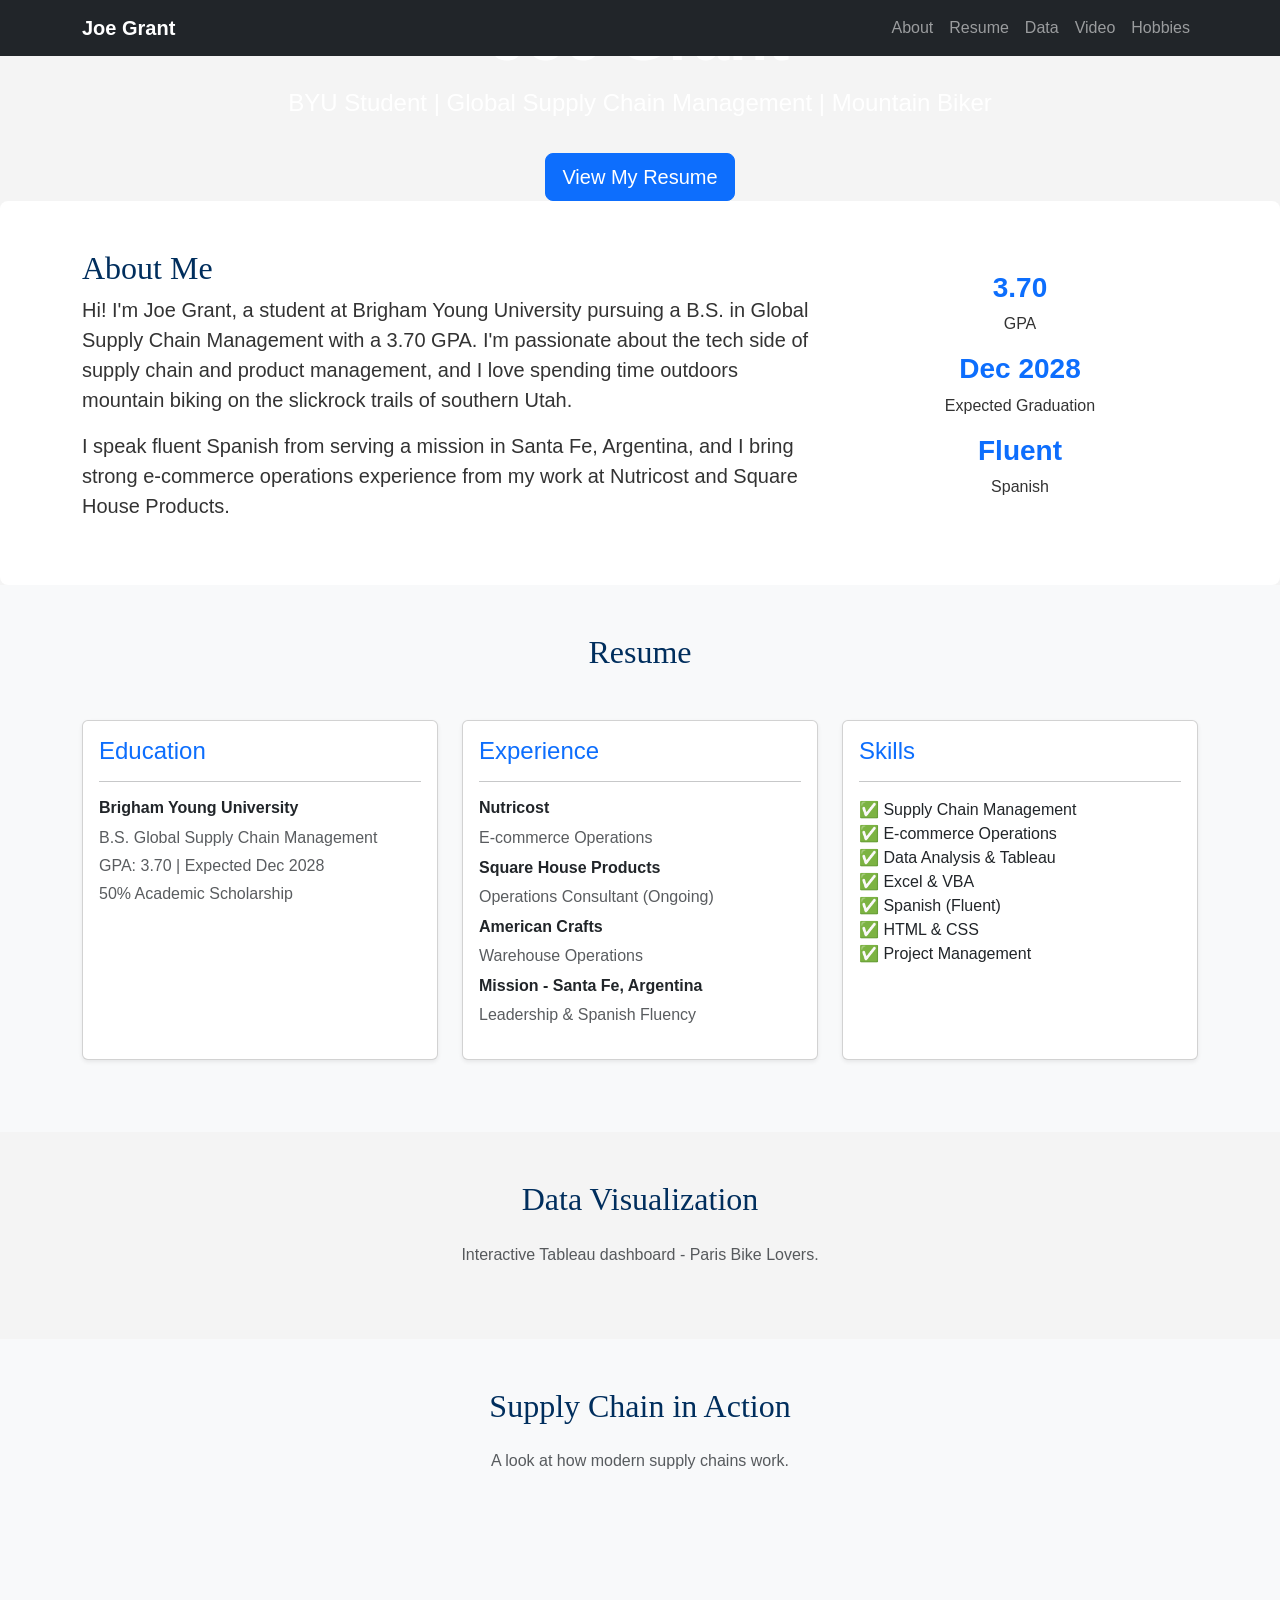
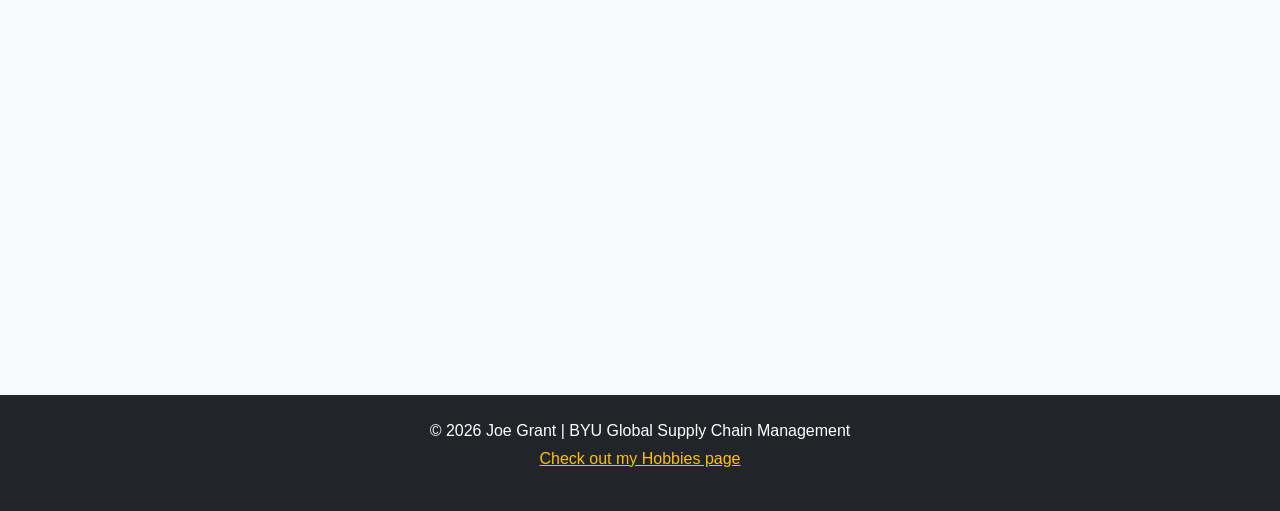
<file: index.html>
<!DOCTYPE html>
<html lang="en">
<head>
    <meta charset="UTF-8">
    <meta name="viewport" content="width=device-width, initial-scale=1.0">
    <title>Joe Grant - Portfolio</title>
    <link href="https://cdn.jsdelivr.net/npm/bootstrap@5.3.0/dist/css/bootstrap.min.css" rel="stylesheet">
    <link rel="stylesheet" href="styles.css">
</head>
<body>

<!-- NAVBAR -->
<nav class="navbar navbar-expand-lg navbar-dark bg-dark fixed-top">
    <div class="container">
        <a class="navbar-brand fw-bold" href="index.html">Joe Grant</a>
        <button class="navbar-toggler" type="button" data-bs-toggle="collapse" data-bs-target="#navbarNav">
            <span class="navbar-toggler-icon"></span>
        </button>
        <div class="collapse navbar-collapse" id="navbarNav">
            <ul class="navbar-nav ms-auto">
                <li class="nav-item"><a class="nav-link" href="#about">About</a></li>
                <li class="nav-item"><a class="nav-link" href="#resume">Resume</a></li>
                <li class="nav-item"><a class="nav-link" href="#data">Data</a></li>
                <li class="nav-item"><a class="nav-link" href="#video">Video</a></li>
                <li class="nav-item"><a class="nav-link" href="scratch.html">Hobbies</a></li>
            </ul>
        </div>
    </div>
</nav>

<!-- HERO -->
<header class="hero text-white text-center d-flex align-items-center justify-content-center">
    <div>
        <h1 class="display-3 fw-bold">Joe Grant</h1>
        <p class="lead fs-4">BYU Student | Global Supply Chain Management | Mountain Biker</p>
        <a href="#resume" class="btn btn-primary btn-lg mt-3">View My Resume</a>
    </div>
</header>

<!-- ABOUT -->
<section id="about" class="py-5">
    <div class="container">
        <div class="row align-items-center">
            <div class="col-md-8">
                <h2 class="section-title">About Me</h2>
                <p class="fs-5">Hi! I'm Joe Grant, a student at Brigham Young University pursuing a B.S. in Global Supply Chain Management with a 3.70 GPA. I'm passionate about the tech side of supply chain and product management, and I love spending time outdoors mountain biking on the slickrock trails of southern Utah.</p>
                <p class="fs-5">I speak fluent Spanish from serving a mission in Santa Fe, Argentina, and I bring strong e-commerce operations experience from my work at Nutricost and Square House Products.</p>
            </div>
            <div class="col-md-4 text-center">
                <div class="about-badge">
                    <h3 class="text-primary fw-bold">3.70</h3>
                    <p>GPA</p>
                    <h3 class="text-primary fw-bold">Dec 2028</h3>
                    <p>Expected Graduation</p>
                    <h3 class="text-primary fw-bold">Fluent</h3>
                    <p>Spanish</p>
                </div>
            </div>
        </div>
    </div>
</section>

<!-- RESUME -->
<section id="resume" class="py-5 bg-light">
    <div class="container">
        <h2 class="section-title text-center mb-5">Resume</h2>
        <div class="row">
            <div class="col-md-4 mb-4">
                <div class="card h-100 shadow-sm">
                    <div class="card-body">
                        <h4 class="card-title text-primary">Education</h4>
                        <hr>
                        <h6 class="fw-bold">Brigham Young University</h6>
                        <p class="text-muted mb-1">B.S. Global Supply Chain Management</p>
                        <p class="text-muted mb-1">GPA: 3.70 | Expected Dec 2028</p>
                        <p class="text-muted">50% Academic Scholarship</p>
                    </div>
                </div>
            </div>
            <div class="col-md-4 mb-4">
                <div class="card h-100 shadow-sm">
                    <div class="card-body">
                        <h4 class="card-title text-primary">Experience</h4>
                        <hr>
                        <h6 class="fw-bold">Nutricost</h6>
                        <p class="text-muted mb-2">E-commerce Operations</p>
                        <h6 class="fw-bold">Square House Products</h6>
                        <p class="text-muted mb-2">Operations Consultant (Ongoing)</p>
                        <h6 class="fw-bold">American Crafts</h6>
                        <p class="text-muted mb-2">Warehouse Operations</p>
                        <h6 class="fw-bold">Mission - Santa Fe, Argentina</h6>
                        <p class="text-muted">Leadership & Spanish Fluency</p>
                    </div>
                </div>
            </div>
            <div class="col-md-4 mb-4">
                <div class="card h-100 shadow-sm">
                    <div class="card-body">
                        <h4 class="card-title text-primary">Skills</h4>
                        <hr>
                        <ul class="list-unstyled">
                            <li>✅ Supply Chain Management</li>
                            <li>✅ E-commerce Operations</li>
                            <li>✅ Data Analysis & Tableau</li>
                            <li>✅ Excel & VBA</li>
                            <li>✅ Spanish (Fluent)</li>
                            <li>✅ HTML & CSS</li>
                            <li>✅ Project Management</li>
                        </ul>
                    </div>
                </div>
            </div>
        </div>
    </div>
</section>

<!-- TABLEAU -->
<section id="data" class="py-5">
    <div class="container text-center">
        <h2 class="section-title mb-4">Data Visualization</h2>
        <p class="text-muted mb-4">Interactive Tableau dashboard - Paris Bike Lovers.</p>
        <div class='tableauPlaceholder' id='viz1781651231371' style='position: relative'><noscript><a href='#'><img alt='The busiest hours are the morning and evening commutes' src='https://public.tableau.com/static/images/Pa/ParisBikeLovers/Parisbikeloversviz/1_rss.png' style='border: none' /></a></noscript><object class='tableauViz' style='display:none;'><param name='host_url' value='https%3A%2F%2Fpublic.tableau.com%2F' /><param name='embed_code_version' value='3' /><param name='site_root' value='' /><param name='name' value='ParisBikeLovers/Parisbikeloversviz' /><param name='tabs' value='no' /><param name='toolbar' value='yes' /><param name='static_image' value='https://public.tableau.com/static/images/Pa/ParisBikeLovers/Parisbikeloversviz/1.png' /><param name='animate_transition' value='yes' /><param name='display_static_image' value='yes' /><param name='display_spinner' value='yes' /><param name='display_overlay' value='yes' /><param name='display_count' value='yes' /><param name='language' value='en-US' /></object></div><script type='text/javascript'>var divElement = document.getElementById('viz1781651231371');var vizElement = divElement.getElementsByTagName('object')[0];if(divElement.offsetWidth > 800){vizElement.style.width='1400px';vizElement.style.height='4027px';}else if(divElement.offsetWidth > 500){vizElement.style.width='1400px';vizElement.style.height='4027px';}else{vizElement.style.width='100%';vizElement.style.height='6927px';}var scriptElement = document.createElement('script');scriptElement.src = 'https://public.tableau.com/javascripts/api/viz_v1.js';vizElement.parentNode.insertBefore(scriptElement, vizElement);</script>
    </div>
</section>

<!-- VIDEO -->
<section id="video" class="py-5 bg-light">
    <div class="container text-center">
        <h2 class="section-title mb-4">Supply Chain in Action</h2>
        <p class="text-muted mb-4">A look at how modern supply chains work.</p>
        <div class="ratio ratio-16x9 mx-auto" style="max-width:800px;">
            <iframe src="https://www.youtube.com/embed/Mi1QBxVjZAw"
                title="Supply Chain Video"
                allowfullscreen></iframe>
        </div>
    </div>
</section>

<!-- FOOTER -->
<footer class="bg-dark text-white text-center py-4">
    <p class="mb-1">&copy; 2026 Joe Grant | BYU Global Supply Chain Management</p>
    <p><a href="scratch.html" class="text-warning">Check out my Hobbies page</a></p>
</footer>

<script src="https://cdn.jsdelivr.net/npm/bootstrap@5.3.0/dist/js/bootstrap.bundle.min.js"></script>
</body>
</html>
</file>
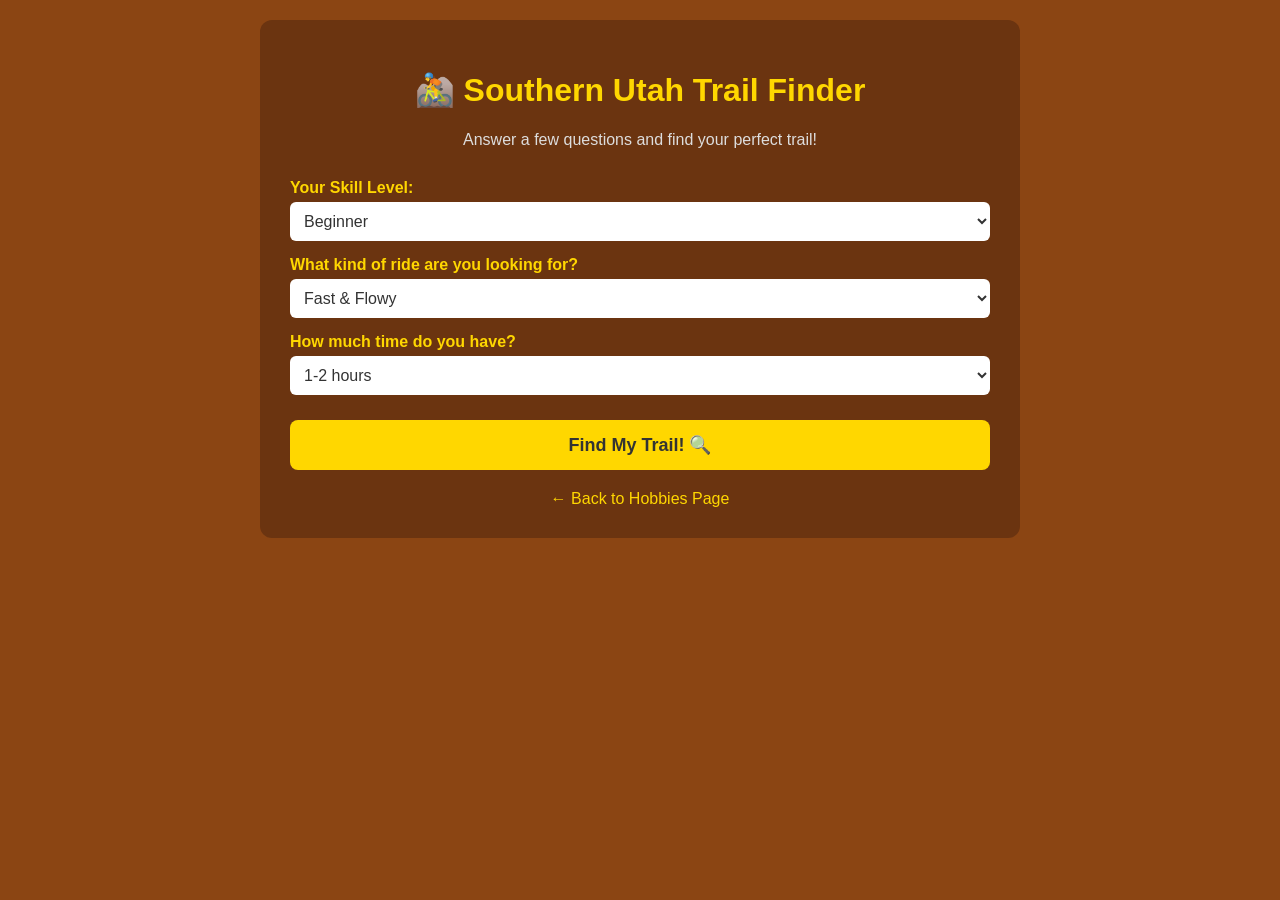
<file: webapp.html>
<!DOCTYPE html>
<html lang="en">
<head>
    <meta charset="UTF-8">
    <meta name="viewport" content="width=device-width, initial-scale=1.0">
    <title>Trail Finder - Joe Grant</title>
    <style>
        body {
            font-family: Arial, sans-serif;
            background-color: #8B4513;
            color: white;
            margin: 0;
            padding: 20px;
        }
        .container {
            max-width: 700px;
            margin: 0 auto;
            background-color: #6B3410;
            padding: 30px;
            border-radius: 12px;
        }
        h1 {
            text-align: center;
            color: #FFD700;
        }
        .subtitle {
            text-align: center;
            margin-bottom: 30px;
            color: #ddd;
        }
        label {
            display: block;
            margin-top: 15px;
            margin-bottom: 5px;
            font-weight: bold;
            color: #FFD700;
        }
        select, input {
            width: 100%;
            padding: 10px;
            border-radius: 6px;
            border: none;
            font-size: 16px;
            background-color: #fff;
            color: #333;
            box-sizing: border-box;
        }
        button {
            margin-top: 25px;
            width: 100%;
            padding: 14px;
            background-color: #FFD700;
            color: #333;
            font-size: 18px;
            font-weight: bold;
            border: none;
            border-radius: 8px;
            cursor: pointer;
        }
        button:hover {
            background-color: #FFC200;
        }
        .result {
            margin-top: 25px;
            background-color: #5C2A00;
            padding: 20px;
            border-radius: 10px;
            display: none;
        }
        .result h2 {
            color: #FFD700;
            margin-top: 0;
        }
        .trail-name {
            font-size: 24px;
            font-weight: bold;
            color: #FFD700;
        }
        .trail-detail {
            margin: 8px 0;
            color: #eee;
        }
        .back-link {
            display: block;
            text-align: center;
            margin-top: 20px;
            color: #FFD700;
            text-decoration: none;
            font-size: 16px;
        }
        .back-link:hover {
            text-decoration: underline;
        }
    </style>
</head>
<body>

<div class="container">
    <h1>🚵 Southern Utah Trail Finder</h1>
    <p class="subtitle">Answer a few questions and find your perfect trail!</p>

    <label for="skill">Your Skill Level:</label>
    <select id="skill">
        <option value="beginner">Beginner</option>
        <option value="intermediate">Intermediate</option>
        <option value="advanced">Advanced</option>
        <option value="expert">Expert</option>
    </select>

    <label for="vibe">What kind of ride are you looking for?</label>
    <select id="vibe">
        <option value="flowy">Fast & Flowy</option>
        <option value="technical">Technical & Challenging</option>
        <option value="scenic">Scenic & Relaxed</option>
        <option value="big">Big Features & Drops</option>
    </select>

    <label for="time">How much time do you have?</label>
    <select id="time">
        <option value="short">1-2 hours</option>
        <option value="half">Half day (3-4 hours)</option>
        <option value="full">Full day (5+ hours)</option>
    </select>

    <button onclick="findTrail()">Find My Trail! 🔍</button>

    <div class="result" id="result">
        <h2>Your Recommended Trail:</h2>
        <div class="trail-name" id="trailName"></div>
        <div class="trail-detail" id="trailDifficulty"></div>
        <div class="trail-detail" id="trailDesc"></div>
        <div class="trail-detail" id="trailTime"></div>
        <div class="trail-detail" id="trailTip"></div>
    </div>

    <a href="scratch.html" class="back-link">← Back to Hobbies Page</a>
</div>

<script>
    const trails = {
        beginner: {
            flowy: { name: "Gooseberry Mesa - Outer Loop", difficulty: "⭐ Easy/Moderate", desc: "Smooth dirt trail with amazing views of Zion National Park.", time: "2-3 hours", tip: "Go in the morning to avoid heat!" },
            technical: { name: "JEM Trail", difficulty: "⭐⭐ Moderate", desc: "Fun singletrack with some rocky sections. Great for building skills.", time: "1-2 hours", tip: "Bring plenty of water." },
            scenic: { name: "Hurricane Rim - North Section", difficulty: "⭐ Easy", desc: "Stunning canyon views with mostly smooth terrain.", time: "1-2 hours", tip: "Sunset rides here are incredible." },
            big: { name: "JEM Trail", difficulty: "⭐⭐ Moderate", desc: "Start here before moving to bigger trails. Good for confidence building.", time: "1-2 hours", tip: "Don't rush — build skills first!" }
        },
        intermediate: {
            flowy: { name: "Hurricane Rim - Full Loop", difficulty: "⭐⭐ Moderate", desc: "Fast, flowy singletrack with incredible canyon views all the way through.", time: "2-3 hours", tip: "Great trail to work on speed and flow." },
            technical: { name: "Gooseberry Mesa - Technical Loop", difficulty: "⭐⭐⭐ Hard", desc: "Slickrock navigation, ledges, and technical features with epic scenery.", time: "3-5 hours", tip: "Tire pressure matters a lot on slickrock!" },
            scenic: { name: "Gooseberry Mesa - Outer Loop", difficulty: "⭐⭐ Moderate", desc: "Perfect mix of scenery and riding. Views of Zion throughout.", time: "2-3 hours", tip: "Best in spring and fall." },
            big: { name: "Barrel Roll", difficulty: "⭐⭐⭐ Hard", desc: "Progressive features and drops. A great step up trail.", time: "2-3 hours", tip: "Scope features before sending them!" }
        },
        advanced: {
            flowy: { name: "Hurricane Rim - Full Send", difficulty: "⭐⭐⭐ Hard", desc: "Pin it on the fast sections and enjoy the flow state.", time: "2-3 hours", tip: "Full suspension recommended." },
            technical: { name: "Gooseberry Mesa - Full Loop", difficulty: "⭐⭐⭐⭐ Very Hard", desc: "The full experience — slickrock, exposure, technical moves, and stunning views.", time: "4-6 hours", tip: "Go with someone who knows the route." },
            scenic: { name: "Gooseberry Mesa - Rim Trail", difficulty: "⭐⭐⭐ Hard", desc: "Exposed rim riding with jaw-dropping views into the canyon.", time: "3-4 hours", tip: "Don't go alone and watch the exposure." },
            big: { name: "The Ledges - St. George", difficulty: "⭐⭐⭐⭐ Very Hard", desc: "Big moves and technical rock features. Not for the faint of heart.", time: "3-5 hours", tip: "Full protection gear recommended." }
        },
        expert: {
            flowy: { name: "Hurricane Rim - Strava KOM Attempt", difficulty: "⭐⭐⭐⭐⭐ Expert", desc: "You know what to do. Full send, find the flow.", time: "2 hours", tip: "Check your bike the night before." },
            technical: { name: "Gooseberry Mesa - Everything", difficulty: "⭐⭐⭐⭐⭐ Expert", desc: "Link every technical line, skip no feature. The full mesa experience.", time: "5-7 hours", tip: "Bring extra tubes and snacks." },
            scenic: { name: "Zion Traverse (Gravel)", difficulty: "⭐⭐⭐⭐ Very Hard", desc: "Epic backcountry riding through Zion country.", time: "Full day", tip: "Plan logistics carefully." },
            big: { name: "Red Bull Rampage Zone - Hurricane", difficulty: "⭐⭐⭐⭐⭐ Expert", desc: "Ride where the pros ride. Massive exposure, huge features.", time: "3-5 hours", tip: "Know your limits. Seriously." }
        }
    };

    function findTrail() {
        const skill = document.getElementById('skill').value;
        const vibe = document.getElementById('vibe').value;
        const trail = trails[skill][vibe];

        document.getElementById('trailName').textContent = trail.name;
        document.getElementById('trailDifficulty').textContent = '🎯 Difficulty: ' + trail.difficulty;
        document.getElementById('trailDesc').textContent = '📍 ' + trail.desc;
        document.getElementById('trailTime').textContent = '⏱️ Estimated Time: ' + trail.time;
        document.getElementById('trailTip').textContent = '💡 Pro Tip: ' + trail.tip;

        const result = document.getElementById('result');
        result.style.display = 'block';
        result.scrollIntoView({ behavior: 'smooth' });
    }
</script>

</body>
</html>
</file>
<file: styles.css>
body {
    font-family: Arial, sans-serif;
    margin: 0;
    padding: 0;
    background-color: #f4f4f4;
    color: #333333;
}

#header {
    background-color: #002E5D;
    color: white;
    padding: 30px;
    text-align: center;
}

#header nav {
    margin-top: 15px;
}

#header nav a {
    color: white;
    text-decoration: none;
    margin: 0 15px;
    font-size: 18px;
}

#header nav a:hover {
    text-decoration: underline;
}

#main {
    display: flex;
    gap: 20px;
    padding: 30px;
    max-width: 1100px;
    margin: 0 auto;
}

#about {
    background-color: white;
    padding: 20px;
    flex: 2;
    border-radius: 8px;
}

#skills {
    background-color: white;
    padding: 20px;
    flex: 1;
    border-radius: 8px;
}

#experience {
    background-color: white;
    padding: 20px;
    flex: 1;
    border-radius: 8px;
}

h2 {
    color: #002E5D;
    font-family: Georgia, serif;
}

#footer {
    background-color: #002E5D;
    color: white;
    text-align: center;
    padding: 15px;
    margin-top: 30px;
}
</file>
